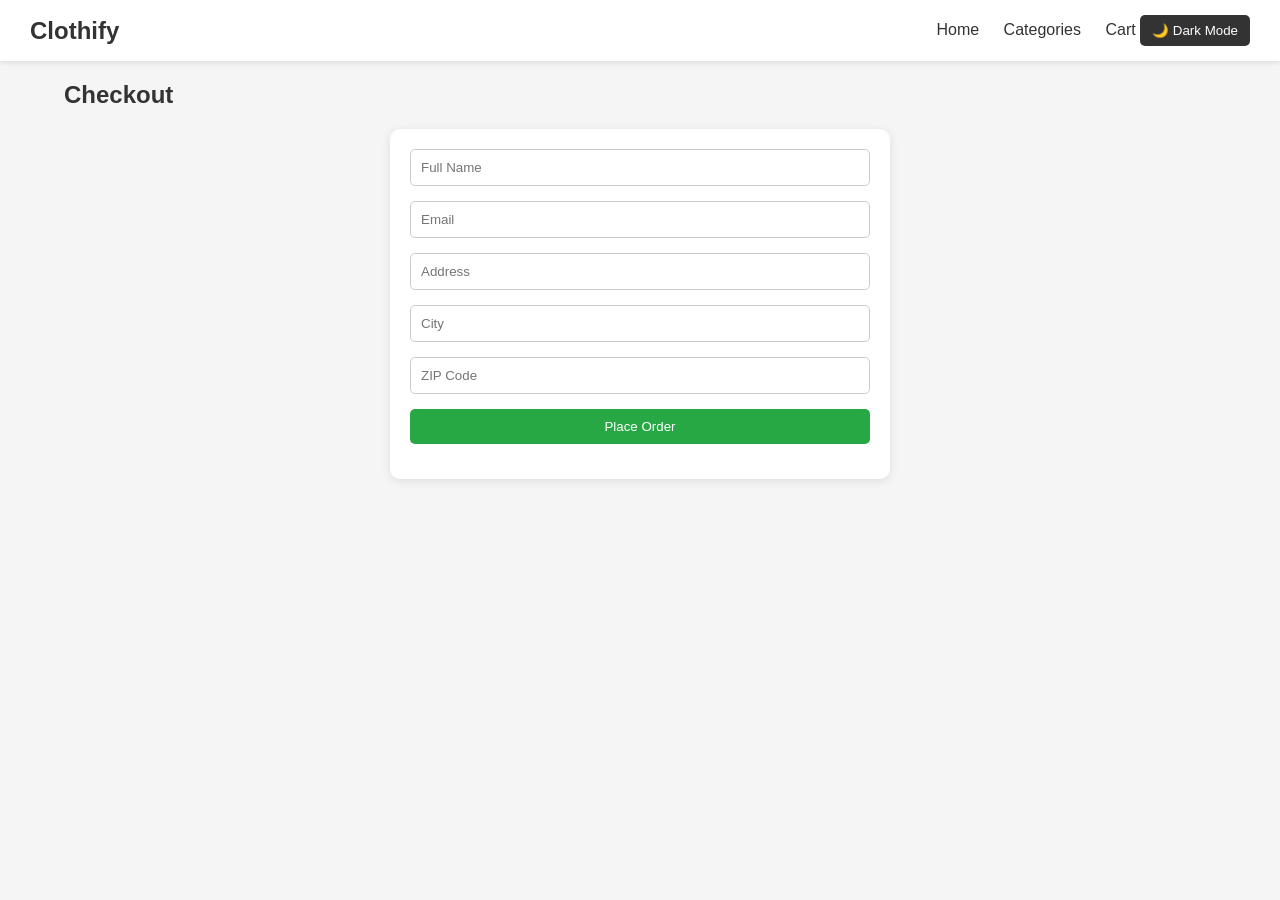
<file: checkout.html>
<!DOCTYPE html>
<html lang="en">
<head>
<meta charset="UTF-8">
<meta name="viewport" content="width=device-width, initial-scale=1.0">
<title>Checkout</title>
<link rel="stylesheet" href="style.css">
</head>
<body>
<header>
    <div class="logo">Clothify</div>
    <nav>
        <a href="index.html">Home</a>
        <a href="categories.html">Categories</a>
        <a href="cart.html">Cart</a>
        <button id="darkModeToggle">🌙 Dark Mode</button>
    </nav>
</header>

<div class="container">
    <h2>Checkout</h2>
    <form onsubmit="alert('Order placed!'); localStorage.removeItem('cart');">
        <input type="text" placeholder="Full Name" required>
        <input type="email" placeholder="Email" required>
        <input type="text" placeholder="Address" required>
        <input type="text" placeholder="City" required>
        <input type="text" placeholder="ZIP Code" required>
        <button type="submit">Place Order</button>
    </form>
</div>

<script src="script.js"></script>
</body>
</html>
</file>
<file: style.css>
/* General Reset */
* { margin:0; padding:0; box-sizing:border-box; font-family: Arial, sans-serif; }
body { background:#f5f5f5; color:#333; transition:0.3s; }
.dark-mode { background:#121212; color:#f5f5f5; }
header { display:flex; justify-content:space-between; align-items:center; padding:15px 30px; background:#fff; box-shadow:0 2px 5px rgba(0,0,0,0.1); }
header.dark-mode { background:#1e1e1e; box-shadow:0 2px 5px rgba(255,255,255,0.1); }
header .logo { font-size:24px; font-weight:bold; color:#333; }
header nav a { margin-left:20px; text-decoration:none; color:#333; font-weight:500; }
header.dark-mode nav a { color:#f5f5f5; }
.container { width:90%; margin:20px auto; }
.category-grid, .products-grid, .cart-grid { display:grid; grid-template-columns: repeat(auto-fit,minmax(200px,1fr)); gap:20px; }
.card { background:#fff; border-radius:10px; overflow:hidden; box-shadow:0 2px 10px rgba(0,0,0,0.1); transition:0.3s; }
.card.dark-mode { background:#1e1e1e; box-shadow:0 2px 10px rgba(255,255,255,0.1); }
.card img { width:100%; height:200px; object-fit:cover; }
.card-content { padding:15px; }
.card-content h3 { margin-bottom:10px; font-size:18px; }
.card-content p { margin-bottom:10px; font-size:16px; color:#666; }
.card-content button { padding:8px 12px; background:#007bff; color:#fff; border:none; border-radius:5px; cursor:pointer; }
.card-content button:hover { background:#0056b3; }
.dark-mode .card-content button { background:#1e90ff; }
.dark-mode .card-content button:hover { background:#0a74da; }

/* Cart Page */
.cart-item { display:flex; justify-content:space-between; align-items:center; padding:10px; border-bottom:1px solid #ccc; }
.cart-item.dark-mode { border-color:#444; }
.cart-summary { margin-top:20px; font-size:18px; }

/* Checkout Form */
form { max-width:500px; margin:20px auto; background:#fff; padding:20px; border-radius:10px; box-shadow:0 2px 10px rgba(0,0,0,0.1); }
form.dark-mode { background:#1e1e1e; box-shadow:0 2px 10px rgba(255,255,255,0.1); }
form input, form button { width:100%; padding:10px; margin-bottom:15px; border-radius:5px; border:1px solid #ccc; }
form button { background:#28a745; color:#fff; border:none; cursor:pointer; }
form button:hover { background:#218838; }

/* Dark Mode Toggle Button */
#darkModeToggle { cursor:pointer; padding:8px 12px; background:#333; color:#fff; border:none; border-radius:5px; }
#darkModeToggle:hover { background:#555; }
</file>
